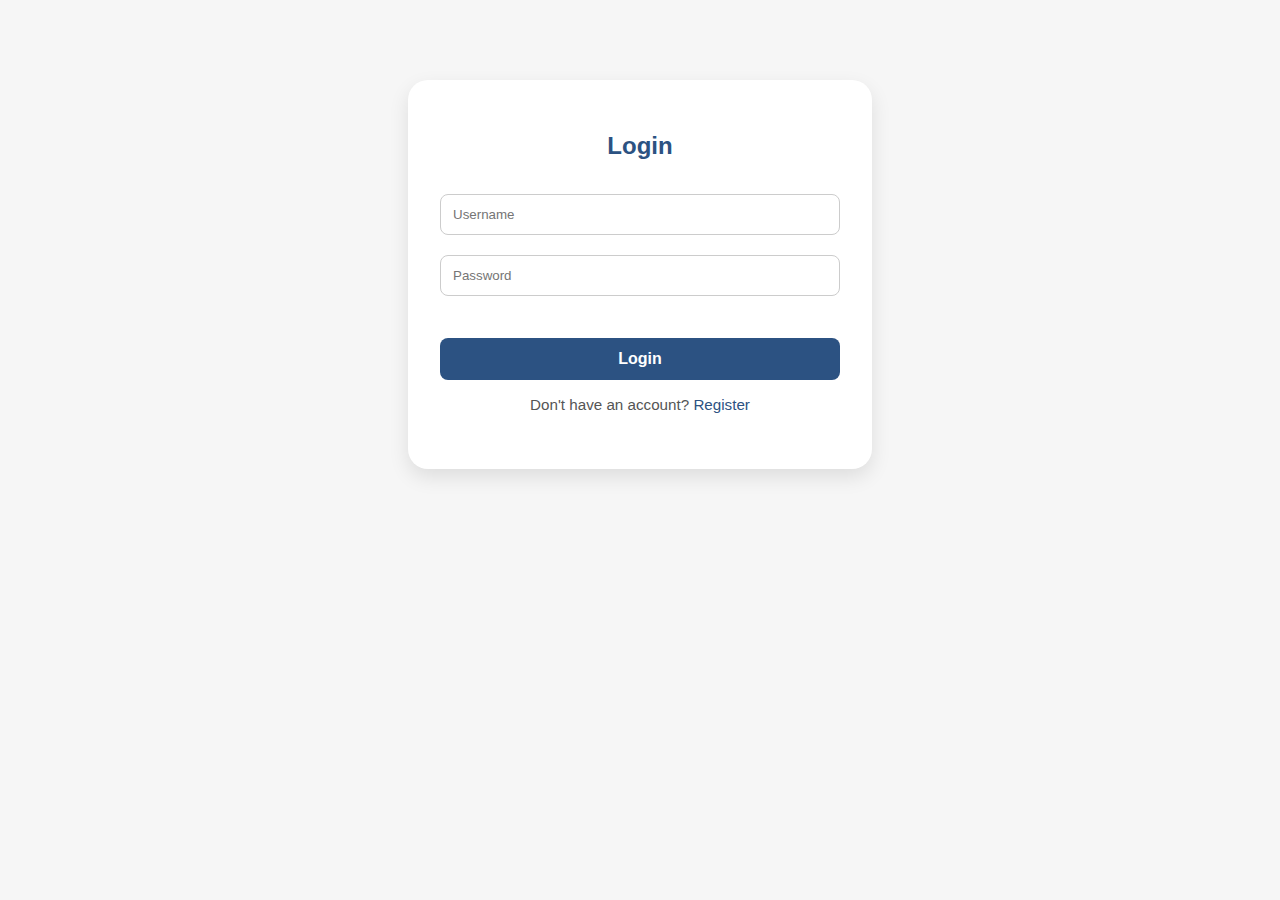
<file: index.html>
<!DOCTYPE html>
<html lang="en">
<head>
  <meta charset="UTF-8" />
  <meta name="viewport" content="width=device-width, initial-scale=1.0"/>
  <title>AI Career Guidance</title>
  <link rel="stylesheet" href="style.css" />
  <script>
    // Redirect to login page if not logged in
    if (localStorage.getItem("isLoggedIn") !== "true") {
      window.location.href = "login.html";
    }
  </script>
</head>
<body>
  <div class="container">
    <h1>AI Career Guidance</h1>
    <form id="career-form" onsubmit="handleSubmit(event)">
      <label for="name">Your Name:</label>
      <input type="text" id="name" placeholder="Enter your name" required />

      <label for="interest">Select Your Interest:</label>
      <select id="interest" required>
        <option value="">--Choose--</option>
        <option value="Technology">Technology</option>
        <option value="Health">Health</option>
        <option value="Art">Art</option>
        <option value="Business">Business</option>
        <option value="Law">Law</option>
        <option value="Design">Design</option>
      </select>

      <label for="education">Select Your Education Level:</label>
      <select id="education" required>
        <option value="">--Choose--</option>
        <option value="High School">High School</option>
        <option value="Diploma">Diploma</option>
        <option value="Bachelor's Degree">Bachelor's Degree</option>
        <option value="Master's Degree">Master's Degree</option>
      </select>

      <button type="submit">Get Career Suggestions</button>
    </form>

    <!-- Career Suggestions will appear here -->
    <div id="career-suggestions" class="card-container" style="margin-top: 30px;"></div>

    <!-- <div style="margin-top: 30px; text-align: center;">
      <button onclick="logout()">Logout</button>
    </div> -->
  </div>

  <script>
    function logout() {
      localStorage.setItem("isLoggedIn", "false");
      window.location.href = "login.html";
    }
  </script>

  <script src="script.js"></script>
</body>
</html>
</file>
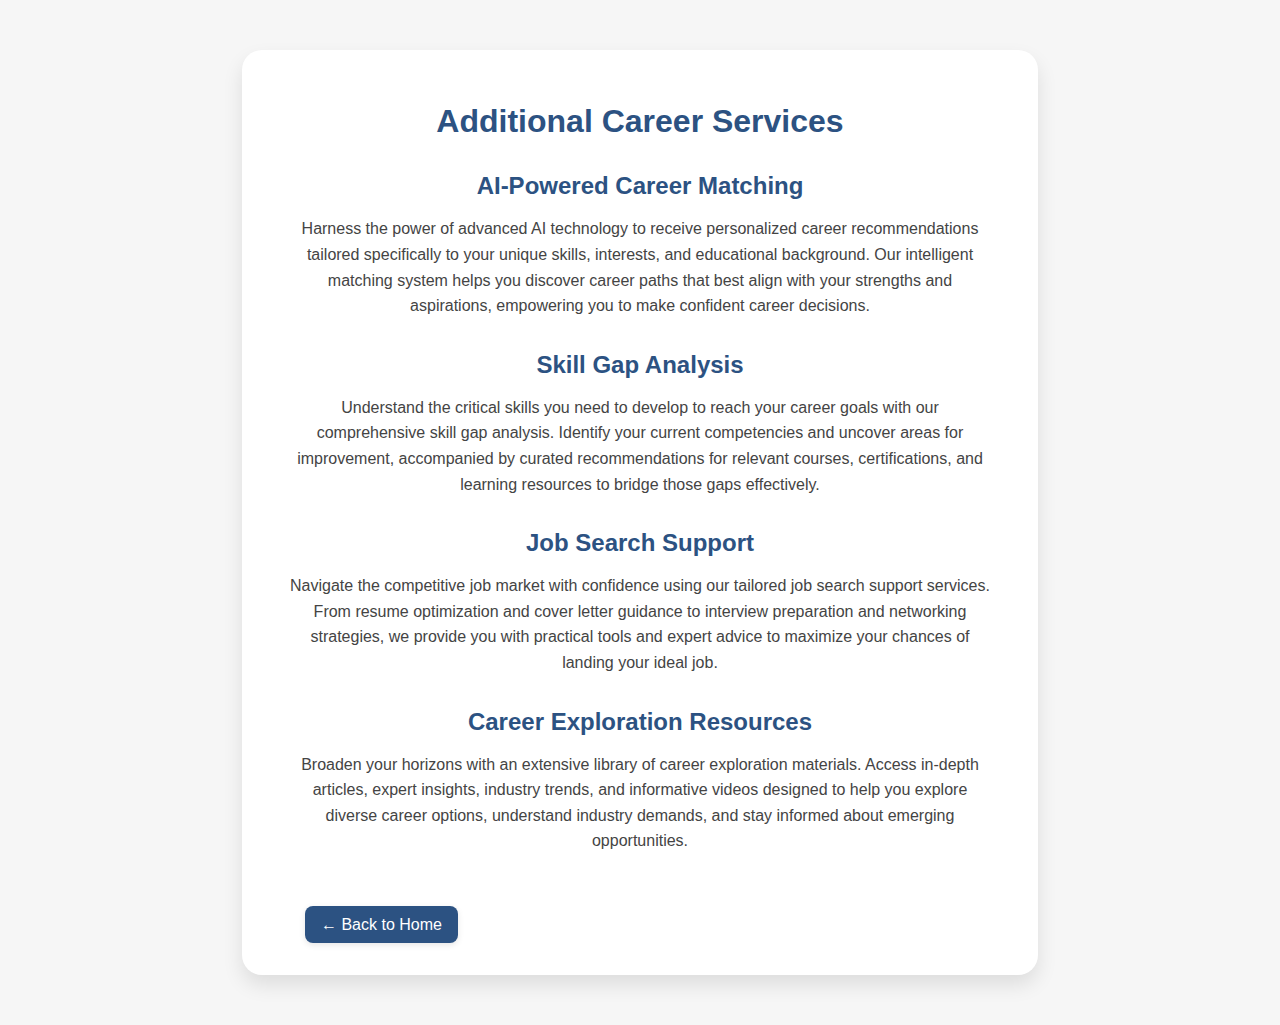
<file: career-services.html>
<!DOCTYPE html>
<html lang="en">
<head>
  <meta charset="UTF-8" />
  <meta name="viewport" content="width=device-width, initial-scale=1" />
  <title>Additional Career Services</title>
  <link rel="stylesheet" href="style.css" />
  <style>
    body {
      font-family: Arial, sans-serif;
      background-color: #f6f6f6;
      margin: 0;
      padding: 0;
      color: #333;
    }
    .container {
      background-color: white;
      max-width: 700px;
      margin: 50px auto;
      padding: 2rem 3rem;
      border-radius: 20px;
      box-shadow: 0 10px 20px rgba(0,0,0,0.1);
    }
    h1 {
      text-align: center;
      color: #2c5282;
      margin-bottom: 2rem;
    }
    section {
      margin-bottom: 2rem;
    }
    h2 {
      color: #2c5282;
      margin-bottom: 0.5rem;
    }
    p {
      line-height: 1.6;
      font-size: 1rem;
      color: #444;
    }
    a.back-button {
      display: inline-block;
      margin-top: 20px;
      padding: 0.6rem 1rem;
      background-color: #2c5282;
      color: white;
      text-decoration: none;
      border-radius: 8px;
      transition: background-color 0.3s;
    }
    a.back-button:hover {
      background-color: #1a3f6c;
    }
  </style>
</head>
<body>
  <div class="container">
    <h1>Additional Career Services</h1>

    <section>
      <h2>AI-Powered Career Matching</h2>
      <p>
        Harness the power of advanced AI technology to receive personalized career recommendations tailored specifically to your unique skills, interests, and educational background. Our intelligent matching system helps you discover career paths that best align with your strengths and aspirations, empowering you to make confident career decisions.
      </p>
    </section>

    <section>
      <h2>Skill Gap Analysis</h2>
      <p>
        Understand the critical skills you need to develop to reach your career goals with our comprehensive skill gap analysis. Identify your current competencies and uncover areas for improvement, accompanied by curated recommendations for relevant courses, certifications, and learning resources to bridge those gaps effectively.
      </p>
    </section>

    <section>
      <h2>Job Search Support</h2>
      <p>
        Navigate the competitive job market with confidence using our tailored job search support services. From resume optimization and cover letter guidance to interview preparation and networking strategies, we provide you with practical tools and expert advice to maximize your chances of landing your ideal job.
      </p>
    </section>

    <section>
      <h2>Career Exploration Resources</h2>
      <p>
        Broaden your horizons with an extensive library of career exploration materials. Access in-depth articles, expert insights, industry trends, and informative videos designed to help you explore diverse career options, understand industry demands, and stay informed about emerging opportunities.
      </p>
    </section>

    <a href="index.html" class="back-button">← Back to Home</a>
  </div>
</body>
</html>
</file>
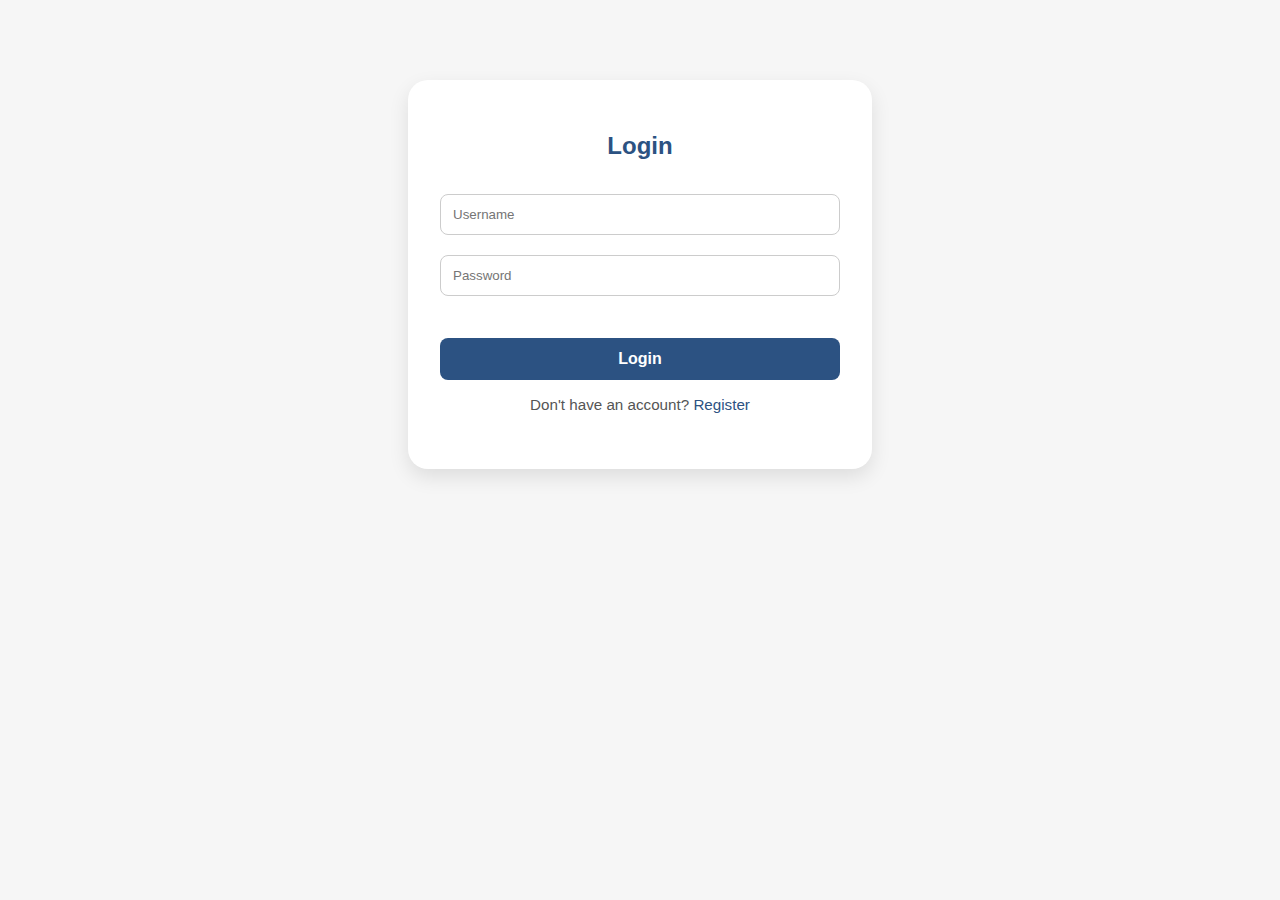
<file: login.html>
<!DOCTYPE html>
<html lang="en">
<head>
  <meta charset="UTF-8">
  <title>Login - AI Career Guidance</title>
  <link rel="stylesheet" href="style.css" />
</head>
<body>
  <div class="form-container">
    <h2>Login</h2>
    <form id="loginForm">
      <input type="text" id="loginUsername" placeholder="Username" required />
      <input type="password" id="loginPassword" placeholder="Password" required />
      <button type="submit">Login</button>
    </form>
    <p>Don't have an account? <a href="register.html">Register</a></p>
  </div>

  <script>
    document.getElementById("loginForm").addEventListener("submit", function (e) {
      e.preventDefault();
      const inputUsername = document.getElementById("loginUsername").value;
      const inputPassword = document.getElementById("loginPassword").value;

      const storedUsername = localStorage.getItem("registeredUsername");
      const storedPassword = localStorage.getItem("registeredPassword");

      if (inputUsername === storedUsername && inputPassword === storedPassword) {
        localStorage.setItem("isLoggedIn", "true");
        localStorage.setItem("username", inputUsername); // ✅ Store the username
        alert("Login successful!");
        window.location.href = "index.html";
      } else {
        alert("Invalid credentials. Please try again.");
      }
    });
  </script>
</body>
</html>
</file>
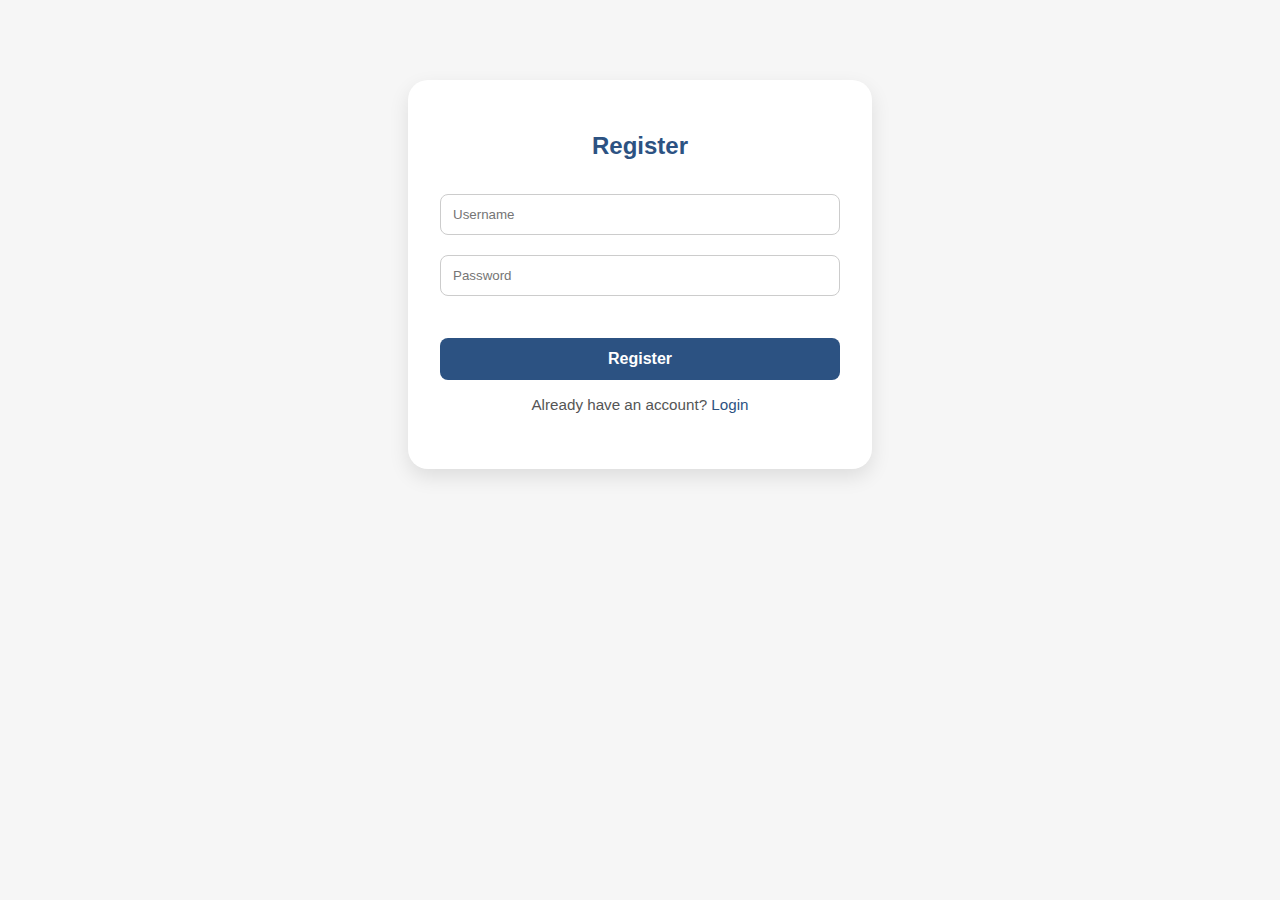
<file: register.html>
<!DOCTYPE html>
<html lang="en">
<head>
  <meta charset="UTF-8">
  <title>Register - AI Career Guidance</title>
  <link rel="stylesheet" href="style.css" />
</head>
<body>
  <div class="form-container">
    <h2>Register</h2>
    <form id="registerForm">
      <input type="text" id="registerUsername" placeholder="Username" required />
      <input type="password" id="registerPassword" placeholder="Password" required />
      <button type="submit">Register</button>
    </form>
    <p>Already have an account? <a href="login.html">Login</a></p>
  </div>

  <script>
    document.getElementById("registerForm").addEventListener("submit", function (e) {
      e.preventDefault();
      const username = document.getElementById("registerUsername").value;
      const password = document.getElementById("registerPassword").value;

      // Store credentials in localStorage
      localStorage.setItem("registeredUsername", username);
      localStorage.setItem("registeredPassword", password);

      alert("Registration successful! Please login.");
      window.location.href = "login.html";
    });
  </script>
</body>
</html>
</file>
<file: style.css>
/* === Global Styles === */
body {
  font-family: Arial, sans-serif;
  background-color: #f6f6f6;
  margin: 0;
  padding: 0;
}

/* === Container === */
.container {
  background-color: white;
  max-width: 600px;
  margin: 50px auto;
  padding: 2rem;
  border-radius: 20px;
  box-shadow: 0 10px 20px rgba(0, 0, 0, 0.1);
}

/* === Headings === */
h1 {
  text-align: center;
  color: #2c5282;
}

h2 {
  color: #34495e;
  text-align: center;
  margin-bottom: 1rem;
}

p {
  color: #555;
  text-align: center;
  font-size: 1rem;
  margin-bottom: 1.5rem;
}

/* === Forms === */
form {
  display: flex;
  flex-direction: column;
}

label {
  margin-top: 1rem;
  font-weight: bold;
}

input, select {
  padding: 10px;
  margin-top: 5px;
  border: 1px solid #ccc;
  border-radius: 8px;
}

/* === Buttons === */
button {
  margin-top: 2rem;
  padding: 12px;
  background-color: #2c5282;
  color: white;
  font-size: 1rem;
  border: none;
  border-radius: 8px;
  cursor: pointer;
}

button:hover {
  background-color: #1a3f6c;
}

/* === Reusable Buttons === */
.back-button,
#download-pdf {
  display: inline-block;
  margin: 10px 15px 0;
  padding: 12px 25px;
  font-size: 1rem;
  border-radius: 6px;
  border: none;
  cursor: pointer;
  text-decoration: none;
  transition: background-color 0.3s ease;
  user-select: none;
}

.back-button {
  background: #f0f0f0;
  color: #555;
  box-shadow: 0 2px 6px rgba(0,0,0,0.1);
}

.back-button:hover {
  background: #dcdcdc;
  color: #333;
}

#download-pdf {
  background: #0275d8;
  color: #fff;
  border: 1px solid #0275d8;
  box-shadow: 0 2px 8px rgba(2, 117, 216, 0.3);
}

#download-pdf:hover {
  background: #025aa5;
  border-color: #025aa5;
}

/* === Card Container for Careers === */
.card-container {
  display: flex;
  flex-wrap: wrap;
  justify-content: center;
  gap: 20px;
  margin-top: 30px;
  margin-bottom: 30px;
}
.career-link {
  background: #eaf6ff;
  border-radius: 10px;
  padding: 14px 20px;
  color: #0275d8;
  font-weight: 600;
  font-size: 1.1rem;
  text-decoration: none;
  box-shadow: 0 2px 8px rgba(2, 117, 216, 0.15);
  transition: background-color 0.3s ease, box-shadow 0.3s ease;
  min-width: 200px;
  display: flex;
  align-items: center;
  justify-content: center;
  text-align: center;
  flex-direction: column;
}

.career-link:hover {
  background: #d0e9ff;
  box-shadow: 0 4px 16px rgba(2, 117, 216, 0.3);
}
.career-card {
  background-color: #ffffff;
  border: 1px solid #d9e2ec;
  border-radius: 12px;
  box-shadow: 0 4px 12px rgba(0, 0, 0, 0.06);
  padding: 20px 25px;
  width: 280px;
  transition: transform 0.2s ease, box-shadow 0.2s ease;
  text-align: left;
}

.career-card h3 {
  margin-top: 0;
  font-size: 1.2rem;
  color: #2c5282;
}

.career-card p {
  font-size: 0.95rem;
  color: #555;
  margin-top: 8px;
  line-height: 1.4;
}

.career-card:hover {
  transform: translateY(-4px);
  box-shadow: 0 6px 18px rgba(0, 0, 0, 0.1);
}
/* === Services Button === */
.services-button {
  display: inline-block;
  margin: 30px auto 0;
  padding: 12px 25px;
  background-color: #2c5282;
  color: white;
  text-decoration: none;
  border-radius: 8px;
  font-weight: 600;
  text-align: center;
  transition: background-color 0.3s ease;
}

.services-button:hover {
  background-color: #1a3f6c;
}

/* === Login/Register Form Styling === */
.form-container {
  max-width: 400px;
  background-color: white;
  padding: 2rem;
  margin: 80px auto;
  border-radius: 20px;
  box-shadow: 0 8px 20px rgba(0, 0, 0, 0.1);
  text-align: center;
}

.form-container h2 {
  color: #2c5282;
  margin-bottom: 1.5rem;
}

.form-container form {
  display: flex;
  flex-direction: column;
}

.form-container input {
  padding: 12px;
  margin: 10px 0;
  border-radius: 8px;
  border: 1px solid #ccc;
}

.form-container button {
  padding: 12px;
  background-color: #2c5282;
  color: white;
  border: none;
  border-radius: 8px;
  cursor: pointer;
  font-weight: bold;
}

.form-container button:hover {
  background-color: #1a3f6c;
}

.form-container p {
  margin-top: 1rem;
  font-size: 0.95rem;
}

.form-container a {
  color: #2c5282;
  text-decoration: none;
}

.form-container a:hover {
  text-decoration: underline;
}

/* === Result Page Specific Styles === */
body.result-page .container {
  max-width: 720px;
  padding: 30px 40px;
  box-sizing: border-box;
  text-align: center;
  border-radius: 12px;
  box-shadow: 0 8px 24px rgba(0,0,0,0.1);
}

body.result-page h1 {
  font-weight: 700;
  font-size: 2.4rem;
  color: #2c3e50;
  margin-bottom: 15px;
}

body.result-page h2 {
  font-weight: 600;
  font-size: 1.8rem;
  color: #34495e;
  margin-bottom: 12px;
}

body.result-page p {
  font-size: 1.1rem;
  color: #555;
  margin-bottom: 25px;
  line-height: 1.5;
}

.header-with-logout {
  display: flex;
  justify-content: space-between;
  align-items: center;
  position: relative;
  margin-bottom: 10px;
}

.logout-wrapper {
  position: relative;
}

.logout-icon {
  width: 40px;
  height: 40px;
  border-radius: 50%;
  background-color: #1d4ed8;
  color: white;
  border: none;
  font-size: 18px;
  cursor: pointer;
  display: flex;
  align-items: center;
  justify-content: center;
  outline: 2px solid black;
}

.logout-icon:hover {
  background-color: #2563eb;
}

/* .logout-popup {
  position: absolute;
  top: 50px;
  right: 0;
  background-color: white;
  border: 1px solid #ddd;
  border-radius: 10px;
  box-shadow: 0 2px 8px rgba(0,0,0,0.15);
  padding: 10px;
  z-index: 999;
  text-align: center;
} */

.logout-popup button {
  margin-top: 8px;
  padding: 6px 12px;
  background-color: #ef4444;
  color: white;
  border: none;
  border-radius: 6px;
  cursor: pointer;
}

.logout-popup button:hover {
  background-color: #dc2626;
}

.hidden {
  display: none;
}
.hidden {
  display: none;
}

.logout-popup {
  position: absolute;
  top: 50px;
  right: 10px;
  background: #fff;
  padding: 10px;
  border: 1px solid #ccc;
  border-radius: 5px;
  box-shadow: 0 2px 5px rgba(0, 0, 0, 0.1);
  width: 200px; 
}

.logout-wrapper {
  position: relative;
  display: inline-block;
}

.logout-icon {
  background: none;
  border: none;
  font-size: 24px;
  cursor: pointer;
}
.logout-popup {
  transition: all 0.3s ease;
  z-index: 1000;
}
.card-container {
  display: flex;
  flex-wrap: wrap;
  gap: 20px;
  justify-content: center; /* center cards horizontally */
}

.card {
  flex: 0 1 300px;  /* fixed width ~300px, flexible height */
  height: 180px;    /* fixed height to make all equal height */
  box-sizing: border-box;
  padding: 20px;
  border: 1px solid #ddd;
  border-radius: 8px;
  background-color: white;
  text-decoration: none;
  color: #333;
  display: flex;
  flex-direction: column;
  justify-content: space-between; /* space out title and description */
  transition: box-shadow 0.3s ease;
}

.card:hover {
  box-shadow: 0 4px 12px rgba(0,0,0,0.1);
}

.card h3 {
  margin: 0 0 10px 0;
  font-size: 1.2rem;
  line-height: 1.2;
}

.card p {
  flex-grow: 1;
  font-size: 1rem;
  line-height: 1.4;
  margin: 0;
  overflow: hidden;
  text-overflow: ellipsis;
}
</file>
